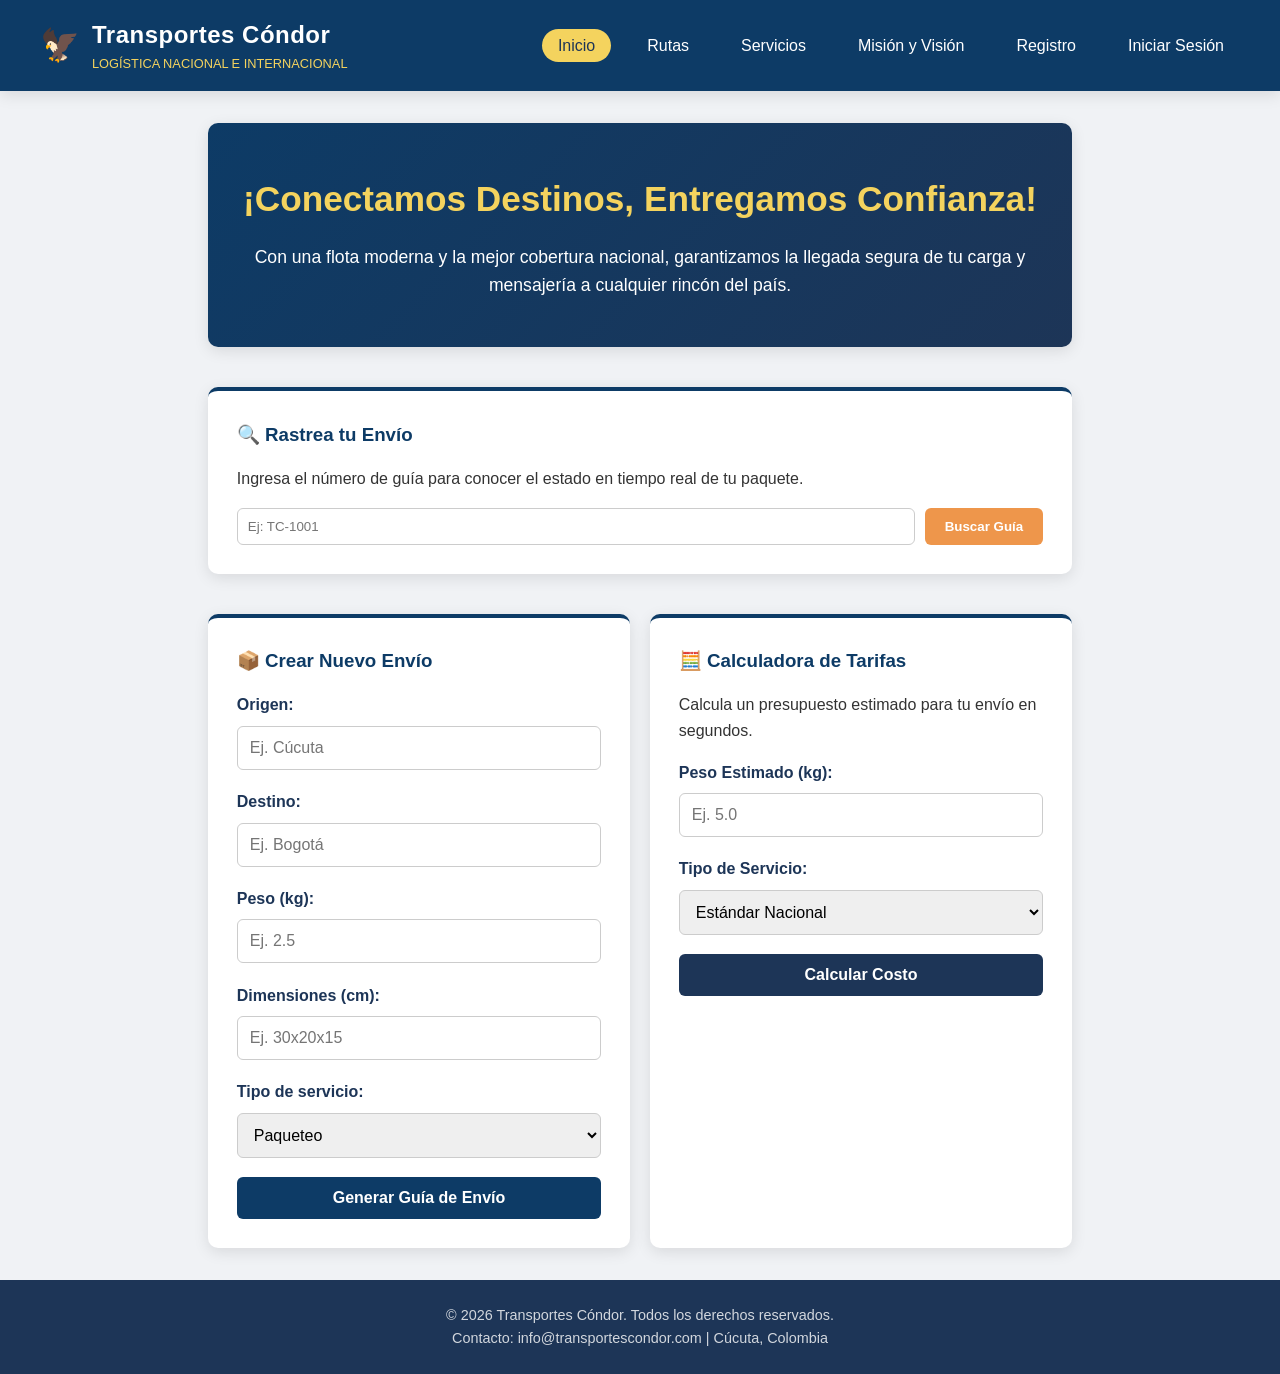
<file: index.html>
<!DOCTYPE html>
<html lang="es">

<head>
  <meta charset="UTF-8">
  <meta name="viewport" content="width=device-width, initial-scale=1.0">
  <title>Transportes Cóndor - Inicio y Rastreo</title>
  <link rel="stylesheet" href="css/styles.css">
  <link rel="icon" type="image/x-icon" href="images/logo.png">
  <script src="js/main.js" defer></script>
  <script src="js/nuevo-envio.js" defer></script>
</head>

<body>

  <header>
    <div class="header-container">
      <a href="index.html" class="logo-container">
        <span class="logo-icon">🦅</span>
        <div class="logo-text">
          <h1>Transportes Cóndor</h1>
          <span>Logística Nacional e Internacional</span>
        </div>
      </a>
      <nav>
        <ul>
          <li><a href="index.html" class="active">Inicio</a></li>
          <li><a href="rutas.html">Rutas</a></li>
          <li><a href="servicios.html">Servicios</a></li>
          <li><a href="mision-vision.html">Misión y Visión</a></li>
          <li><a href="registro.html">Registro</a></li>
          <li><a href="login.html">Iniciar Sesión</a></li>
        </ul>
      </nav>
    </div>
  </header>

  <main>
    <section class="hero">
      <h2>¡Conectamos Destinos, Entregamos Confianza!</h2>
      <p>Con una flota moderna y la mejor cobertura nacional, garantizamos la llegada segura de tu carga y mensajería a
        cualquier rincón del país.</p>
    </section>

    <!-- Rastreo de Envío Directo -->
    <section class="card" style="margin-bottom: 2.5rem;">
      <h3>🔍 Rastrea tu Envío</h3>
      <p>Ingresa el número de guía para conocer el estado en tiempo real de tu paquete.</p>
      <form id="rastreoForm" style="display: flex; gap: 10px; margin-top: 1rem; flex-wrap: wrap;">
        <input type="text" id="guiaInput" name="guiaInput" placeholder="Ej: TC-1001"
          style="flex: 1; min-width: 200px; padding: 10px; border-radius: 6px; border: 1px solid #ccc;" required>
        <button type="submit" class="btn-secondary">Buscar Guía</button>
      </form>
      <div id="trackingResult"></div>
    </section>

    <!-- Crear Envío y Calculadora -->
    <div style="display: grid; grid-template-columns: repeat(auto-fit, minmax(320px, 1fr)); gap: 20px;">

      <!-- Crear nuevo envío -->
      <section class="card">
        <h3>📦 Crear Nuevo Envío</h3>
        <form id="envioForm" style="margin-top: 1rem;">
          <div class="form-group">
            <label for="origen">Origen:</label>
            <input type="text" id="origen" name="origen" placeholder="Ej. Cúcuta" required>
          </div>
          <div class="form-group">
            <label for="destino">Destino:</label>
            <input type="text" id="destino" name="destino" placeholder="Ej. Bogotá" required>
          </div>
          <div class="form-group">
            <label for="peso">Peso (kg):</label>
            <input type="number" id="peso" name="peso" step="0.1" placeholder="Ej. 2.5" required>
          </div>
          <div class="form-group">
            <label for="dimensiones">Dimensiones (cm):</label>
            <input type="text" id="dimensiones" name="dimensiones" placeholder="Ej. 30x20x15" required>
          </div>
          <div class="form-group">
            <label for="servicio">Tipo de servicio:</label>
            <select id="servicio" name="servicio" required>
              <option value="paqueteo">Paqueteo</option>
              <option value="mensajeria">Mensajería Express</option>
              <option value="masivo">Carga Masiva</option>
            </select>
          </div>
          <button type="submit" class="btn-primary">Generar Guía de Envío</button>
        </form>
        <div id="resultado"></div>
      </section>

      <!-- Calculadora de tarifa -->
      <section class="card">
        <h3>🧮 Calculadora de Tarifas</h3>
        <p>Calcula un presupuesto estimado para tu envío en segundos.</p>
        <form id="calculoForm" style="margin-top: 1rem;">
          <div class="form-group">
            <label for="calc-peso">Peso Estimado (kg):</label>
            <input type="number" id="calc-peso" name="calc-peso" step="0.1" placeholder="Ej. 5.0" required>
          </div>
          <div class="form-group">
            <label for="calc-servicio">Tipo de Servicio:</label>
            <select id="calc-servicio" name="calc-servicio" required>
              <option value="estandar">Estándar Nacional</option>
              <option value="expres">Express Prioritario</option>
            </select>
          </div>
          <button type="submit" class="btn-primary" style="background-color: var(--dark-color);">Calcular Costo</button>
        </form>
        <div id="resultadoCosto"></div>
      </section>

    </div>
  </main>

  <footer>
    <p>&copy; 2026 Transportes Cóndor. Todos los derechos reservados.</p>
    <p>Contacto: info@transportescondor.com | Cúcuta, Colombia</p>
  </footer>

</body>

</html>
</file>
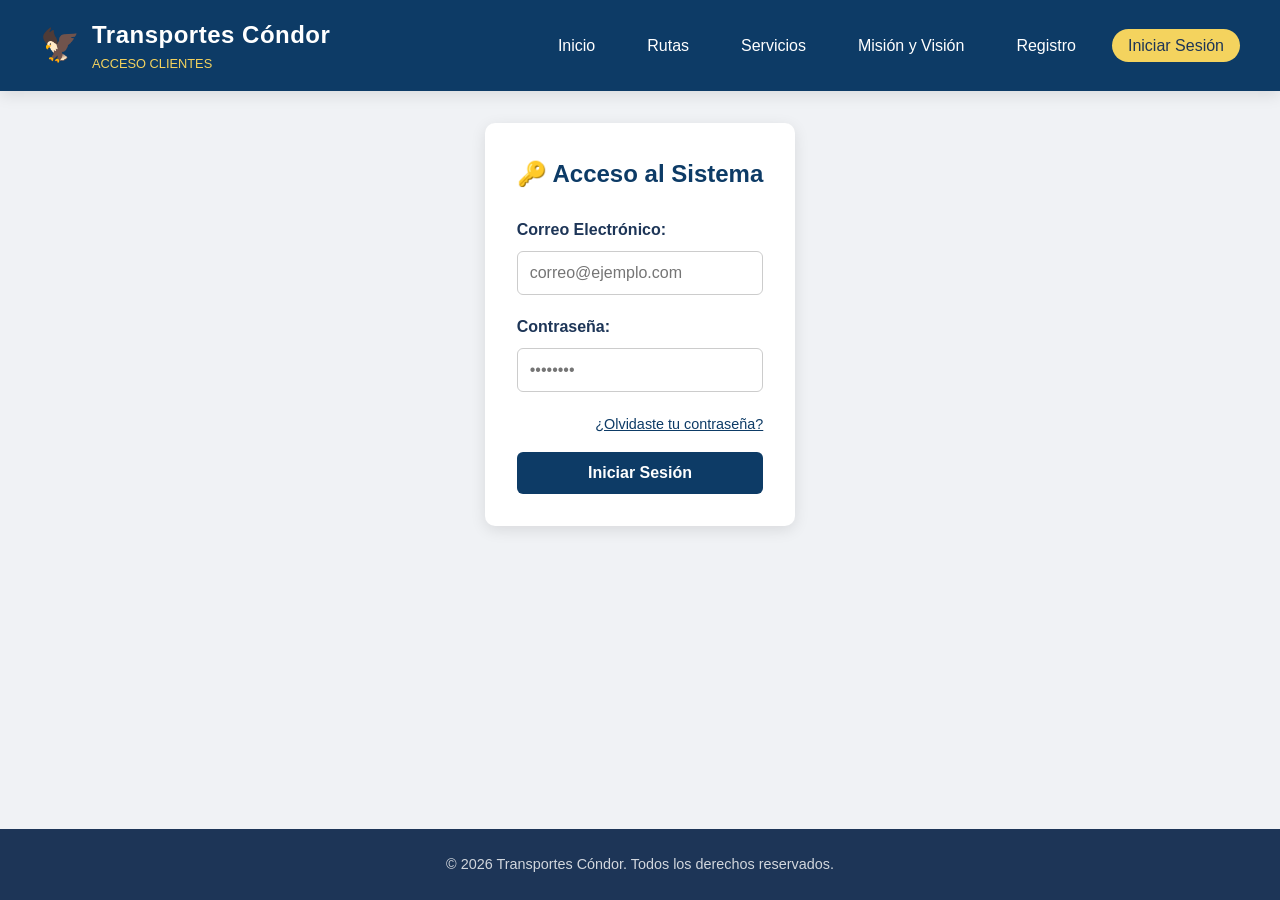
<file: login.html>
<!DOCTYPE html>
<html lang="es">

<head>
  <meta charset="UTF-8">
  <meta name="viewport" content="width=device-width, initial-scale=1.0">
  <title>Iniciar Sesión - Transportes Cóndor</title>
  <link rel="stylesheet" href="css/styles.css">
  <script src="js/main.js" defer></script>
</head>

<body>

  <header>
    <div class="header-container">
      <a href="index.html" class="logo-container">
        <span class="logo-icon">🦅</span>
        <div class="logo-text">
          <h1>Transportes Cóndor</h1>
          <span>Acceso Clientes</span>
        </div>
      </a>
      <nav>
        <ul>
          <li><a href="index.html">Inicio</a></li>
          <li><a href="rutas.html">Rutas</a></li>
          <li><a href="servicios.html">Servicios</a></li>
          <li><a href="mision-vision.html">Misión y Visión</a></li>
          <li><a href="registro.html">Registro</a></li>
          <li><a href="login.html" class="active">Iniciar Sesión</a></li>
        </ul>
      </nav>
    </div>
  </header>

  <main>
    <div class="form-container">
      <h2 style="text-align: center; color: var(--primary-color); margin-bottom: 1.5rem;">🔑 Acceso al Sistema</h2>

      <!-- Se añade method="POST" -->
      <form id="loginForm" method="POST">
        <div class="form-group">
          <label for="email">Correo Electrónico:</label>
          <!-- Se ajusta name="email" e id="email" para coincidir con procesar_login.php -->
          <input type="email" id="email" name="email" placeholder="correo@ejemplo.com" required>
        </div>

        <div class="form-group">
          <label for="password">Contraseña:</label>
          <input type="password" id="password" name="password" placeholder="••••••••" required>
        </div>

        <div style="margin-bottom: 1rem; text-align: right;">
          <a href="recuperacion.html" style="color: var(--primary-color); font-size: 0.9rem;">¿Olvidaste tu
            contraseña?</a>
        </div>

        <button type="submit" class="btn-primary">Iniciar Sesión</button>
      </form>
    </div>
  </main>

  <footer>
    <p>&copy; 2026 Transportes Cóndor. Todos los derechos reservados.</p>
  </footer>

</body>

</html>
</file>
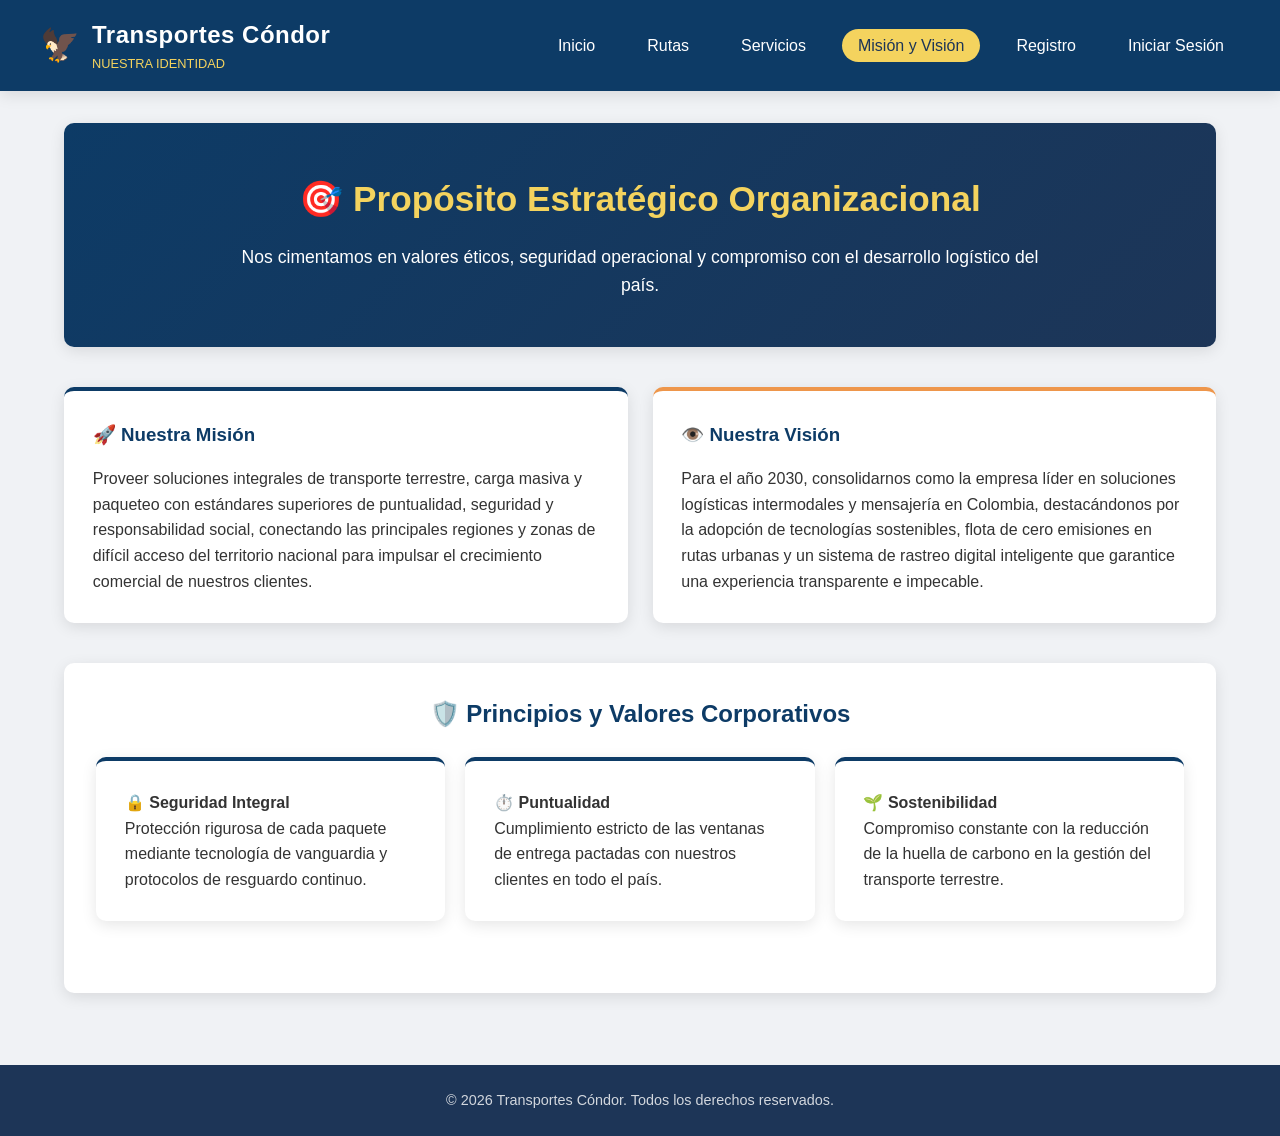
<file: mision-vision.html>
<!DOCTYPE html>
<html lang="es">
<head>
  <meta charset="UTF-8">
  <meta name="viewport" content="width=device-width, initial-scale=1.0">
  <title>Misión y Visión - Transportes Cóndor</title>
  <link rel="stylesheet" href="css/styles.css">
  <script src="js/main.js" defer></script>
</head>
<body>

  <header>
    <div class="header-container">
      <a href="index.html" class="logo-container">
        <span class="logo-icon">🦅</span>
        <div class="logo-text">
          <h1>Transportes Cóndor</h1>
          <span>Nuestra Identidad</span>
        </div>
      </a>
      <nav>
        <ul>
          <li><a href="index.html">Inicio</a></li>
          <li><a href="rutas.html">Rutas</a></li>
          <li><a href="servicios.html">Servicios</a></li>
          <li><a href="mision-vision.html" class="active">Misión y Visión</a></li>
          <li><a href="registro.html">Registro</a></li>
          <li><a href="login.html">Iniciar Sesión</a></li>
        </ul>
      </nav>
    </div>
  </header>

  <main>
    <section class="hero">
      <h2>🎯 Propósito Estratégico Organizacional</h2>
      <p>Nos cimentamos en valores éticos, seguridad operacional y compromiso con el desarrollo logístico del país.</p>
    </section>

    <div style="display: grid; grid-template-columns: repeat(auto-fit, minmax(300px, 1fr)); gap: 25px; margin-bottom: 2.5rem;">
      <div class="card" style="border-top-color: var(--primary-color);">
        <h3>🚀 Nuestra Misión</h3>
        <p>Proveer soluciones integrales de transporte terrestre, carga masiva y paqueteo con estándares superiores de puntualidad, seguridad y responsabilidad social, conectando las principales regiones y zonas de difícil acceso del territorio nacional para impulsar el crecimiento comercial de nuestros clientes.</p>
      </div>

      <div class="card" style="border-top-color: var(--accent-color);">
        <h3>👁️ Nuestra Visión</h3>
        <p>Para el año 2030, consolidarnos como la empresa líder en soluciones logísticas intermodales y mensajería en Colombia, destacándonos por la adopción de tecnologías sostenibles, flota de cero emisiones en rutas urbanas y un sistema de rastreo digital inteligente que garantice una experiencia transparente e impecable.</p>
      </div>
    </div>

    <!-- Valores Corporativos -->
    <section class="gallery-section">
      <h2>🛡️ Principios y Valores Corporativos</h2>
      <div class="card-grid" style="margin-top: 1.5rem;">
        <div class="card">
          <h4>🔒 Seguridad Integral</h4>
          <p>Protección rigurosa de cada paquete mediante tecnología de vanguardia y protocolos de resguardo continuo.</p>
        </div>
        <div class="card">
          <h4>⏱️ Puntualidad</h4>
          <p>Cumplimiento estricto de las ventanas de entrega pactadas con nuestros clientes en todo el país.</p>
        </div>
        <div class="card">
          <h4>🌱 Sostenibilidad</h4>
          <p>Compromiso constante con la reducción de la huella de carbono en la gestión del transporte terrestre.</p>
        </div>
      </div>
    </section>

  </main>

  <footer>
    <p>&copy; 2026 Transportes Cóndor. Todos los derechos reservados.</p>
  </footer>

</body>
</html>
</file>
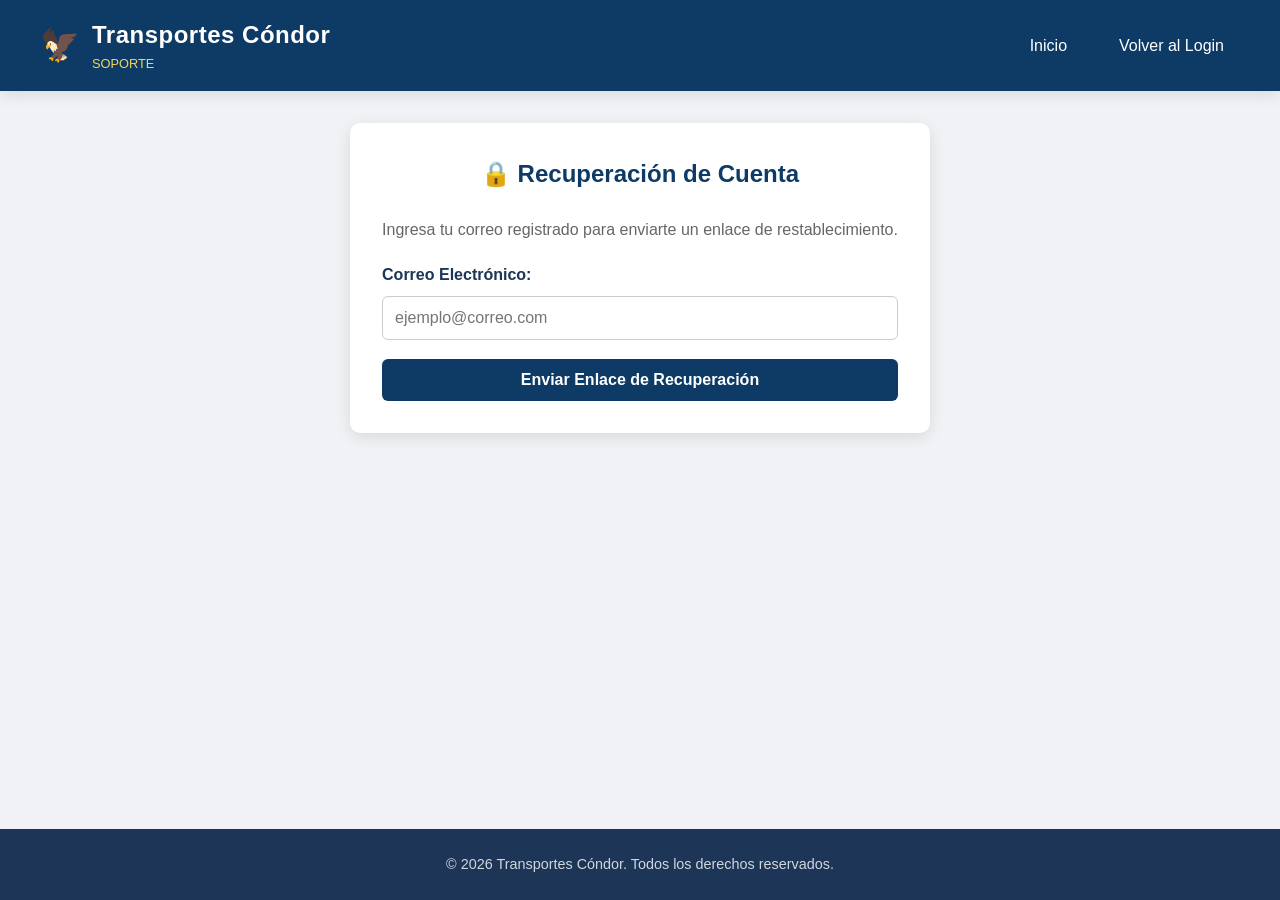
<file: recuperacion.html>
<!DOCTYPE html>
<html lang="es">
<head>
  <meta charset="UTF-8">
  <meta name="viewport" content="width=device-width, initial-scale=1.0">
  <title>Recuperar Contraseña - Transportes Cóndor</title>
  <link rel="stylesheet" href="css/styles.css">
  <script src="js/main.js" defer></script>
</head>
<body>

  <header>
    <div class="header-container">
      <a href="index.html" class="logo-container">
        <span class="logo-icon">🦅</span>
        <div class="logo-text">
          <h1>Transportes Cóndor</h1>
          <span>Soporte</span>
        </div>
      </a>
      <nav>
        <ul>
          <li><a href="index.html">Inicio</a></li>
          <li><a href="login.html">Volver al Login</a></li>
        </ul>
      </nav>
    </div>
  </header>

  <main>
    <div class="form-container">
      <h2 style="text-align: center; color: var(--primary-color); margin-bottom: 1.5rem;">🔒 Recuperación de Cuenta</h2>
      <p style="margin-bottom: 1.2rem; text-align: center; color: #666;">Ingresa tu correo registrado para enviarte un enlace de restablecimiento.</p>
      
      <form id="recuperarForm">
        <div class="form-group">
          <label for="rec-email">Correo Electrónico:</label>
          <input type="email" id="rec-email" placeholder="ejemplo@correo.com" required>
        </div>

        <button type="submit" class="btn-primary">Enviar Enlace de Recuperación</button>
      </form>

      <div id="recAlert" class="alert alert-info">
        Se han enviado las instrucciones de recuperación a su correo electrónico.
      </div>
    </div>
  </main>

  <script>
    document.getElementById('recuperarForm').addEventListener('submit', function(e) {
      e.preventDefault();
      document.getElementById('recAlert').style.display = 'block';
      this.reset();
    });
  </script>

  <footer>
    <p>&copy; 2026 Transportes Cóndor. Todos los derechos reservados.</p>
  </footer>

</body>
</html>
</file>
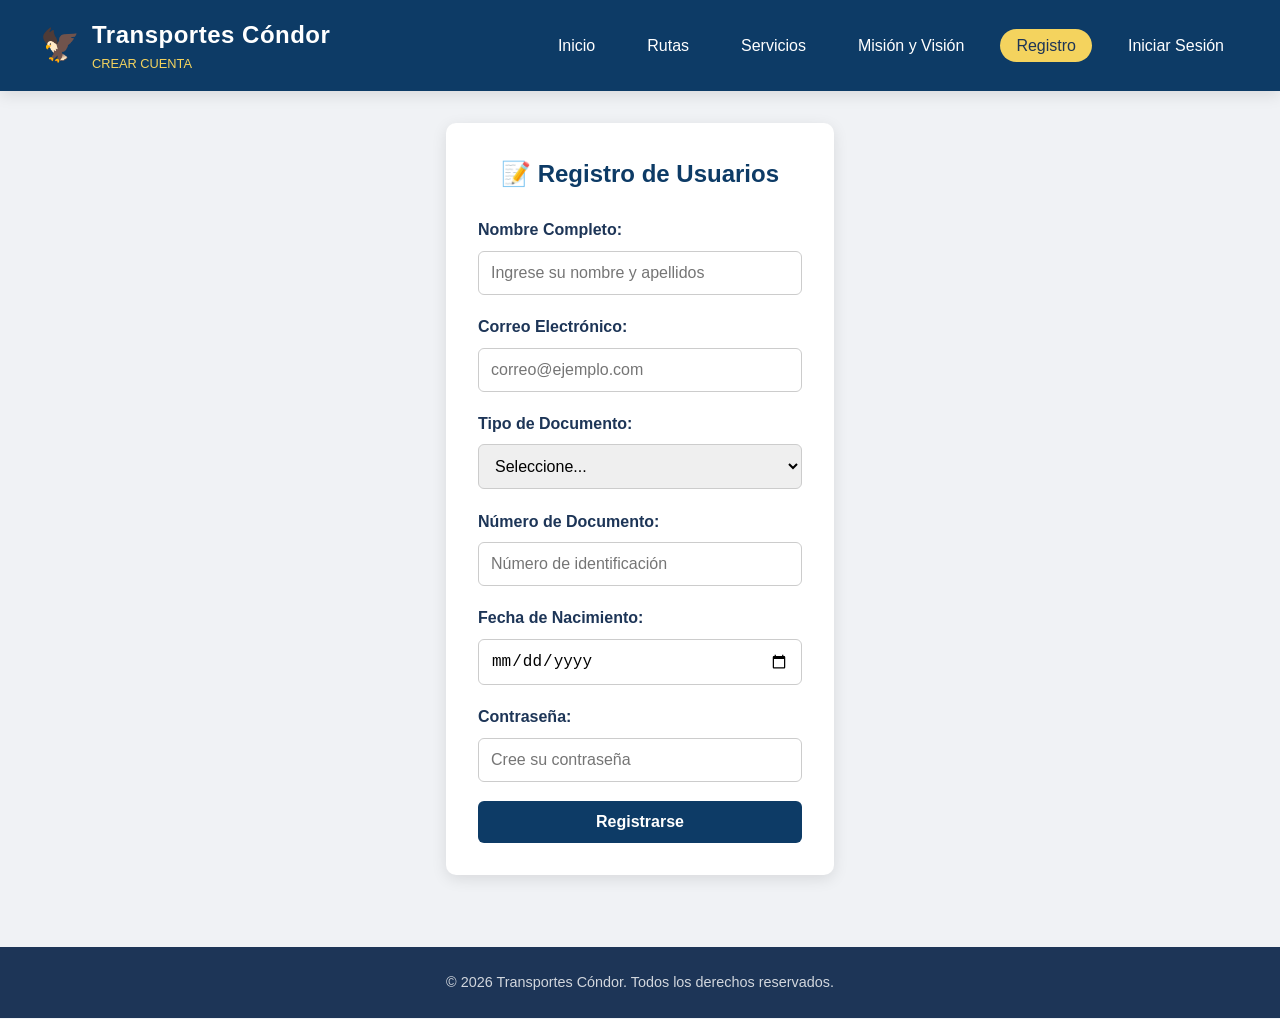
<file: registro.html>
<!DOCTYPE html>
<html lang="es">

<head>
  <meta charset="UTF-8">
  <meta name="viewport" content="width=device-width, initial-scale=1.0">
  <title>Registro de Usuarios - Transportes Cóndor</title>
  <link rel="stylesheet" href="css/styles.css">
  <script src="js/main.js" defer></script>
</head>

<body>

  <header>
    <div class="header-container">
      <a href="index.html" class="logo-container">
        <span class="logo-icon">🦅</span>
        <div class="logo-text">
          <h1>Transportes Cóndor</h1>
          <span>Crear Cuenta</span>
        </div>
      </a>
      <nav>
        <ul>
          <li><a href="index.html">Inicio</a></li>
          <li><a href="rutas.html">Rutas</a></li>
          <li><a href="servicios.html">Servicios</a></li>
          <li><a href="mision-vision.html">Misión y Visión</a></li>
          <li><a href="registro.html" class="active">Registro</a></li>
          <li><a href="login.html">Iniciar Sesión</a></li>
        </ul>
      </nav>
    </div>
  </header>

  <main>
    <div class="form-container">
      <h2 style="text-align: center; color: var(--primary-color); margin-bottom: 1.5rem;">📝 Registro de Usuarios</h2>

      <!-- Formulario ajustado con method="POST" -->
      <form id="registroForm" method="POST">
        <div class="form-group">
          <label for="nombre">Nombre Completo:</label>
          <input type="text" id="nombre" name="nombre" placeholder="Ingrese su nombre y apellidos" required>
        </div>

        <div class="form-group">
          <label for="email">Correo Electrónico:</label>
          <input type="email" id="email" name="email" placeholder="correo@ejemplo.com" required>
        </div>

        <div class="form-group">
          <label for="tipo_documento">Tipo de Documento:</label>
          <select name="tipo_documento" id="tipo_documento" required>
            <option value="">Seleccione...</option>
            <option value="C.C.">Cédula de Ciudadanía (C.C.)</option>
            <option value="Pasaporte">Pasaporte</option>
            <option value="C.E.">Cédula de Extranjería (C.E.)</option>
            <option value="PPT">Permiso de Protección Temporal (PPT)</option>
          </select>
        </div>

        <div class="form-group">
          <label for="numero_documento">Número de Documento:</label>
          <input type="text" id="numero_documento" name="numero_documento" placeholder="Número de identificación"
            required>
        </div>

        <div class="form-group">
          <label for="fecha">Fecha de Nacimiento:</label>
          <input type="date" id="fecha" name="fecha" required>
        </div>

        <div class="form-group">
          <label for="password">Contraseña:</label>
          <input type="password" id="password" name="password" placeholder="Cree su contraseña" required>
        </div>

        <button type="submit" class="btn-primary">Registrarse</button>
      </form>

      <div id="registroAlert" class="alert alert-success" style="display: none; margin-top: 15px;"></div>
    </div>
  </main>

  <footer>
    <p>&copy; 2026 Transportes Cóndor. Todos los derechos reservados.</p>
  </footer>

</body>

</html>
</file>
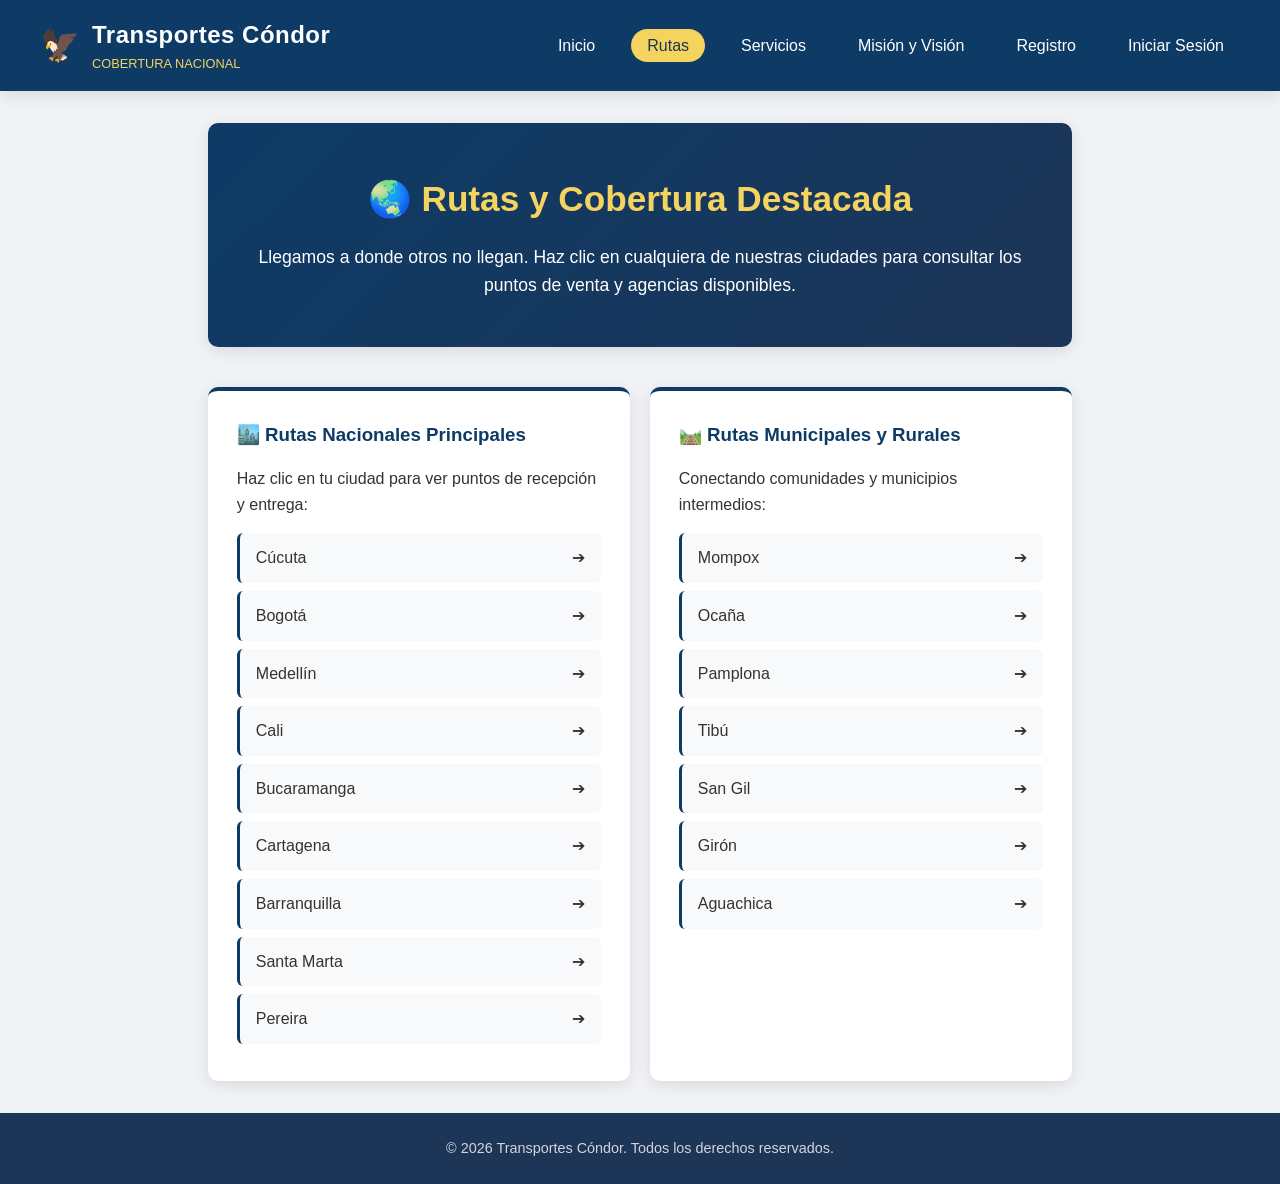
<file: rutas.html>
<!DOCTYPE html>
<html lang="es">
<head>
  <meta charset="UTF-8">
  <meta name="viewport" content="width=device-width, initial-scale=1.0">
  <title>Rutas y Destinos - Transportes Cóndor</title>
  <link rel="stylesheet" href="css/styles.css">
  <script src="js/main.js" defer></script>
</head>
<body>

  <header>
    <div class="header-container">
      <a href="index.html" class="logo-container">
        <span class="logo-icon">🦅</span>
        <div class="logo-text">
          <h1>Transportes Cóndor</h1>
          <span>Cobertura Nacional</span>
        </div>
      </a>
      <nav>
        <ul>
          <li><a href="index.html">Inicio</a></li>
          <li><a href="rutas.html" class="active">Rutas</a></li>
          <li><a href="servicios.html">Servicios</a></li>
          <li><a href="mision-vision.html">Misión y Visión</a></li>
          <li><a href="registro.html">Registro</a></li>
          <li><a href="login.html">Iniciar Sesión</a></li>
        </ul>
      </nav>
    </div>
  </header>

  <main>
    <section class="hero">
      <h2>🌏 Rutas y Cobertura Destacada</h2>
      <p>Llegamos a donde otros no llegan. Haz clic en cualquiera de nuestras ciudades para consultar los puntos de venta y agencias disponibles.</p>
    </section>

    <div class="routes-grid">
      <!-- Rutas Nacionales -->
      <div class="card">
        <h3>🏙️ Rutas Nacionales Principales</h3>
        <p style="margin-bottom: 1rem;">Haz clic en tu ciudad para ver puntos de recepción y entrega:</p>
        <ul class="city-list">
          <li class="city-item" onclick="showPointOfSale('Cúcuta')"><span>Cúcuta</span> ➔</li>
          <li class="city-item" onclick="showPointOfSale('Bogotá')"><span>Bogotá</span> ➔</li>
          <li class="city-item" onclick="showPointOfSale('Medellín')"><span>Medellín</span> ➔</li>
          <li class="city-item" onclick="showPointOfSale('Cali')"><span>Cali</span> ➔</li>
          <li class="city-item" onclick="showPointOfSale('Bucaramanga')"><span>Bucaramanga</span> ➔</li>
          <li class="city-item" onclick="showPointOfSale('Cartagena')"><span>Cartagena</span> ➔</li>
          <li class="city-item" onclick="showPointOfSale('Barranquilla')"><span>Barranquilla</span> ➔</li>
          <li class="city-item" onclick="showPointOfSale('Santa Marta')"><span>Santa Marta</span> ➔</li>
          <li class="city-item" onclick="showPointOfSale('Pereira')"><span>Pereira</span> ➔</li>
        </ul>
      </div>

      <!-- Rutas Municipales y Rurales -->
      <div class="card">
        <h3>🛤️ Rutas Municipales y Rurales</h3>
        <p style="margin-bottom: 1rem;">Conectando comunidades y municipios intermedios:</p>
        <ul class="city-list">
          <li class="city-item" onclick="showPointOfSale('Mompox')"><span>Mompox</span> ➔</li>
          <li class="city-item" onclick="showPointOfSale('Ocaña')"><span>Ocaña</span> ➔</li>
          <li class="city-item" onclick="showPointOfSale('Pamplona')"><span>Pamplona</span> ➔</li>
          <li class="city-item" onclick="showPointOfSale('Tibú')"><span>Tibú</span> ➔</li>
          <li class="city-item" onclick="showPointOfSale('San Gil')"><span>San Gil</span> ➔</li>
          <li class="city-item" onclick="showPointOfSale('Girón')"><span>Girón</span> ➔</li>
          <li class="city-item" onclick="showPointOfSale('Aguachica')"><span>Aguachica</span> ➔</li>
        </ul>
      </div>
    </div>
  </main>

  <!-- Modal Puntos de Venta -->
  <div id="cityModal" class="modal">
    <div class="modal-content">
      <span class="close-modal" onclick="closeModal()">&times;</span>
      <h3 id="modalTitle" style="color: var(--primary-color); margin-bottom: 1rem;">Punto de Venta</h3>
      <div id="modalBody"></div>
    </div>
  </div>

  <footer>
    <p>&copy; 2026 Transportes Cóndor. Todos los derechos reservados.</p>
  </footer>

</body>
</html>
</file>
<file: css/styles.css>
/* Global Styles & Variables */
:root {
  --primary-color: #0d3b66;
  --secondary-color: #f4d35e;
  --accent-color: #ee964b;
  --dark-color: #1d3557;
  --light-color: #f8f9fa;
  --font-family: 'Segoe UI', Tahoma, Geneva, Verdana, sans-serif;
  --box-shadow: 0 4px 15px rgba(0, 0, 0, 0.1);
  --border-radius: 10px;
}

* {
  box-sizing: border-box;
  margin: 0;
  padding: 0;
}

body {
  font-family: var(--font-family);
  background-color: #f0f2f5;
  color: #333;
  line-height: 1.6;
  min-height: 100vh;
  display: flex;
  flex-direction: column;
}

/* Header & Navigation */
header {
  background-color: var(--primary-color);
  color: white;
  padding: 1rem 2rem;
  box-shadow: var(--box-shadow);
  position: sticky;
  top: 0;
  z-index: 1000;
}

.header-container {
  max-width: 1200px;
  margin: 0 auto;
  display: flex;
  justify-content: space-between;
  align-items: center;
  flex-wrap: wrap;
}

.logo-container {
  display: flex;
  align-items: center;
  gap: 12px;
  text-decoration: none;
  color: white;
}

.logo-icon {
  font-size: 2rem;
}

.logo-text h1 {
  font-size: 1.5rem;
  font-weight: 700;
  letter-spacing: 0.5px;
}

.logo-text span {
  font-size: 0.8rem;
  color: var(--secondary-color);
  text-transform: uppercase;
  display: block;
}

nav ul {
  display: flex;
  list-style: none;
  gap: 20px;
}

nav a {
  color: white;
  text-decoration: none;
  font-weight: 500;
  padding: 8px 16px;
  border-radius: 20px;
  transition: all 0.3s ease;
}

nav a:hover, nav a.active {
  background-color: var(--secondary-color);
  color: var(--dark-color);
}

/* Main Container */
main {
  max-width: 1200px;
  margin: 2rem auto;
  padding: 0 1.5rem;
  flex: 1;
}

/* Hero Section */
.hero {
  background: linear-gradient(135deg, var(--primary-color), var(--dark-color));
  color: white;
  border-radius: var(--border-radius);
  padding: 3rem 2rem;
  text-align: center;
  margin-bottom: 2.5rem;
  box-shadow: var(--box-shadow);
}

.hero h2 {
  font-size: 2.2rem;
  margin-bottom: 1rem;
  color: var(--secondary-color);
}

.hero p {
  font-size: 1.1rem;
  max-width: 800px;
  margin: 0 auto;
}

/* Cards & Containers */
.card-grid {
  display: grid;
  grid-template-columns: repeat(auto-fit, minmax(280px, 1fr));
  gap: 20px;
  margin-bottom: 2.5rem;
}

.card {
  background: white;
  padding: 1.8rem;
  border-radius: var(--border-radius);
  box-shadow: var(--box-shadow);
  transition: transform 0.3s ease, box-shadow 0.3s ease;
  border-top: 4px solid var(--primary-color);
}

.card:hover {
  transform: translateY(-5px);
  box-shadow: 0 8px 25px rgba(0,0,0,0.15);
}

.card h3 {
  color: var(--primary-color);
  margin-bottom: 1rem;
  display: flex;
  align-items: center;
  gap: 10px;
}

/* Interactive Image Gallery */
.gallery-section {
  background: white;
  padding: 2rem;
  border-radius: var(--border-radius);
  box-shadow: var(--box-shadow);
  margin-bottom: 2.5rem;
}

.gallery-section h2 {
  text-align: center;
  color: var(--primary-color);
  margin-bottom: 1.5rem;
}

.gallery-grid {
  display: grid;
  grid-template-columns: repeat(auto-fit, minmax(250px, 1fr));
  gap: 20px;
}

.gallery-item {
  position: relative;
  border-radius: var(--border-radius);
  overflow: hidden;
  box-shadow: 0 2px 10px rgba(0,0,0,0.1);
  cursor: pointer;
  height: 200px;
}

.gallery-item img {
  width: 100%;
  height: 100%;
  object-fit: cover;
  transition: transform 0.5s ease;
}

.gallery-overlay {
  position: absolute;
  top: 0;
  left: 0;
  width: 100%;
  height: 100%;
  background: rgba(13, 59, 102, 0.85);
  color: white;
  display: flex;
  flex-direction: column;
  justify-content: center;
  align-items: center;
  padding: 1rem;
  text-align: center;
  opacity: 0;
  transition: opacity 0.3s ease;
}

.gallery-item:hover img {
  transform: scale(1.1);
}

.gallery-item:hover .gallery-overlay {
  opacity: 1;
}

/* Forms */
.form-container {
  background: white;
  padding: 2rem;
  border-radius: var(--border-radius);
  box-shadow: var(--box-shadow);
  max-width: 600px;
  margin: 0 auto 2.5rem auto;
}

.form-group {
  margin-bottom: 1.2rem;
}

.form-group label {
  display: block;
  margin-bottom: 0.5rem;
  font-weight: 600;
  color: var(--dark-color);
}

.form-group input,
.form-group select,
.form-group textarea {
  width: 100%;
  padding: 12px;
  border: 1px solid #ccc;
  border-radius: 6px;
  font-size: 1rem;
  transition: border-color 0.3s;
}

.form-group input:focus,
.form-group select:focus {
  outline: none;
  border-color: var(--primary-color);
}

.btn-primary {
  width: 100%;
  background-color: var(--primary-color);
  color: white;
  border: none;
  padding: 12px;
  font-size: 1rem;
  font-weight: bold;
  border-radius: 6px;
  cursor: pointer;
  transition: background 0.3s;
}

.btn-primary:hover {
  background-color: var(--dark-color);
}

.btn-secondary {
  background-color: var(--accent-color);
  color: white;
  border: none;
  padding: 10px 20px;
  font-weight: bold;
  border-radius: 6px;
  cursor: pointer;
}

.btn-secondary:hover {
  background-color: #d87d32;
}

/* Interactive Tracking Status UI */
.tracking-card {
  background: white;
  padding: 2rem;
  border-radius: var(--border-radius);
  box-shadow: var(--box-shadow);
  margin-top: 1.5rem;
}

.timeline {
  display: flex;
  justify-content: space-between;
  position: relative;
  margin: 2rem 0;
}

.timeline::before {
  content: '';
  position: absolute;
  top: 15px;
  left: 0;
  width: 100%;
  height: 4px;
  background-color: #e0e0e0;
  z-index: 1;
}

.timeline-step {
  position: relative;
  z-index: 2;
  background: white;
  padding: 0 10px;
  text-align: center;
}

.step-icon {
  width: 35px;
  height: 35px;
  border-radius: 50%;
  background: #e0e0e0;
  color: white;
  display: flex;
  align-items:center;
  justify-content: center;
  margin: 0 auto 8px auto;
  font-weight: bold;
}

.timeline-step.completed .step-icon {
  background: #28a745;
}

.timeline-step.active .step-icon {
  background: var(--accent-color);
}

/* Interactive Routes Lists */
.routes-grid {
  display: grid;
  grid-template-columns: repeat(auto-fit, minmax(300px, 1fr));
  gap: 20px;
}

.city-list {
  list-style: none;
}

.city-item {
  background: #f8f9fa;
  margin-bottom: 8px;
  padding: 12px 16px;
  border-radius: 6px;
  cursor: pointer;
  display: flex;
  justify-content: space-between;
  align-items: center;
  transition: all 0.2s ease;
  border-left: 3px solid var(--primary-color);
}

.city-item:hover {
  background: #e9ecef;
  transform: translateX(5px);
}

/* Modal Popup */
.modal {
  display: none;
  position: fixed;
  top: 0;
  left: 0;
  width: 100%;
  height: 100%;
  background: rgba(0,0,0,0.5);
  justify-content: center;
  align-items: center;
  z-index: 2000;
}

.modal-content {
  background: white;
  padding: 2rem;
  border-radius: var(--border-radius);
  max-width: 500px;
  width: 90%;
  position: relative;
}

.close-modal {
  position: absolute;
  top: 10px;
  right: 15px;
  font-size: 1.5rem;
  cursor: pointer;
}

/* Notification Box */
.alert {
  padding: 12px 20px;
  border-radius: 6px;
  margin-top: 1rem;
  display: none;
}

.alert-success {
  background-color: #d4edda;
  color: #155724;
  border: 1px solid #c3e6cb;
}

.alert-info {
  background-color: #d1ecf1;
  color: #0c5460;
  border: 1px solid #bee5eb;
}

/* Footer */
footer {
  background-color: var(--dark-color);
  color: white;
  text-align: center;
  padding: 1.5rem;
  margin-top: auto;
}

footer p {
  font-size: 0.9rem;
  opacity: 0.8;
}

/* Responsive Design */
@media (max-width: 768px) {
  .header-container {
    flex-direction: column;
    gap: 15px;
  }
  
  nav ul {
    flex-wrap: wrap;
    justify-content: center;
  }
  
  .timeline {
    flex-direction: column;
    gap: 15px;
    align-items: flex-start;
  }
  
  .timeline::before {
    display: none;
  }
  
  .timeline-step {
    display: flex;
    align-items: center;
    gap: 15px;
  }
}
</file>
